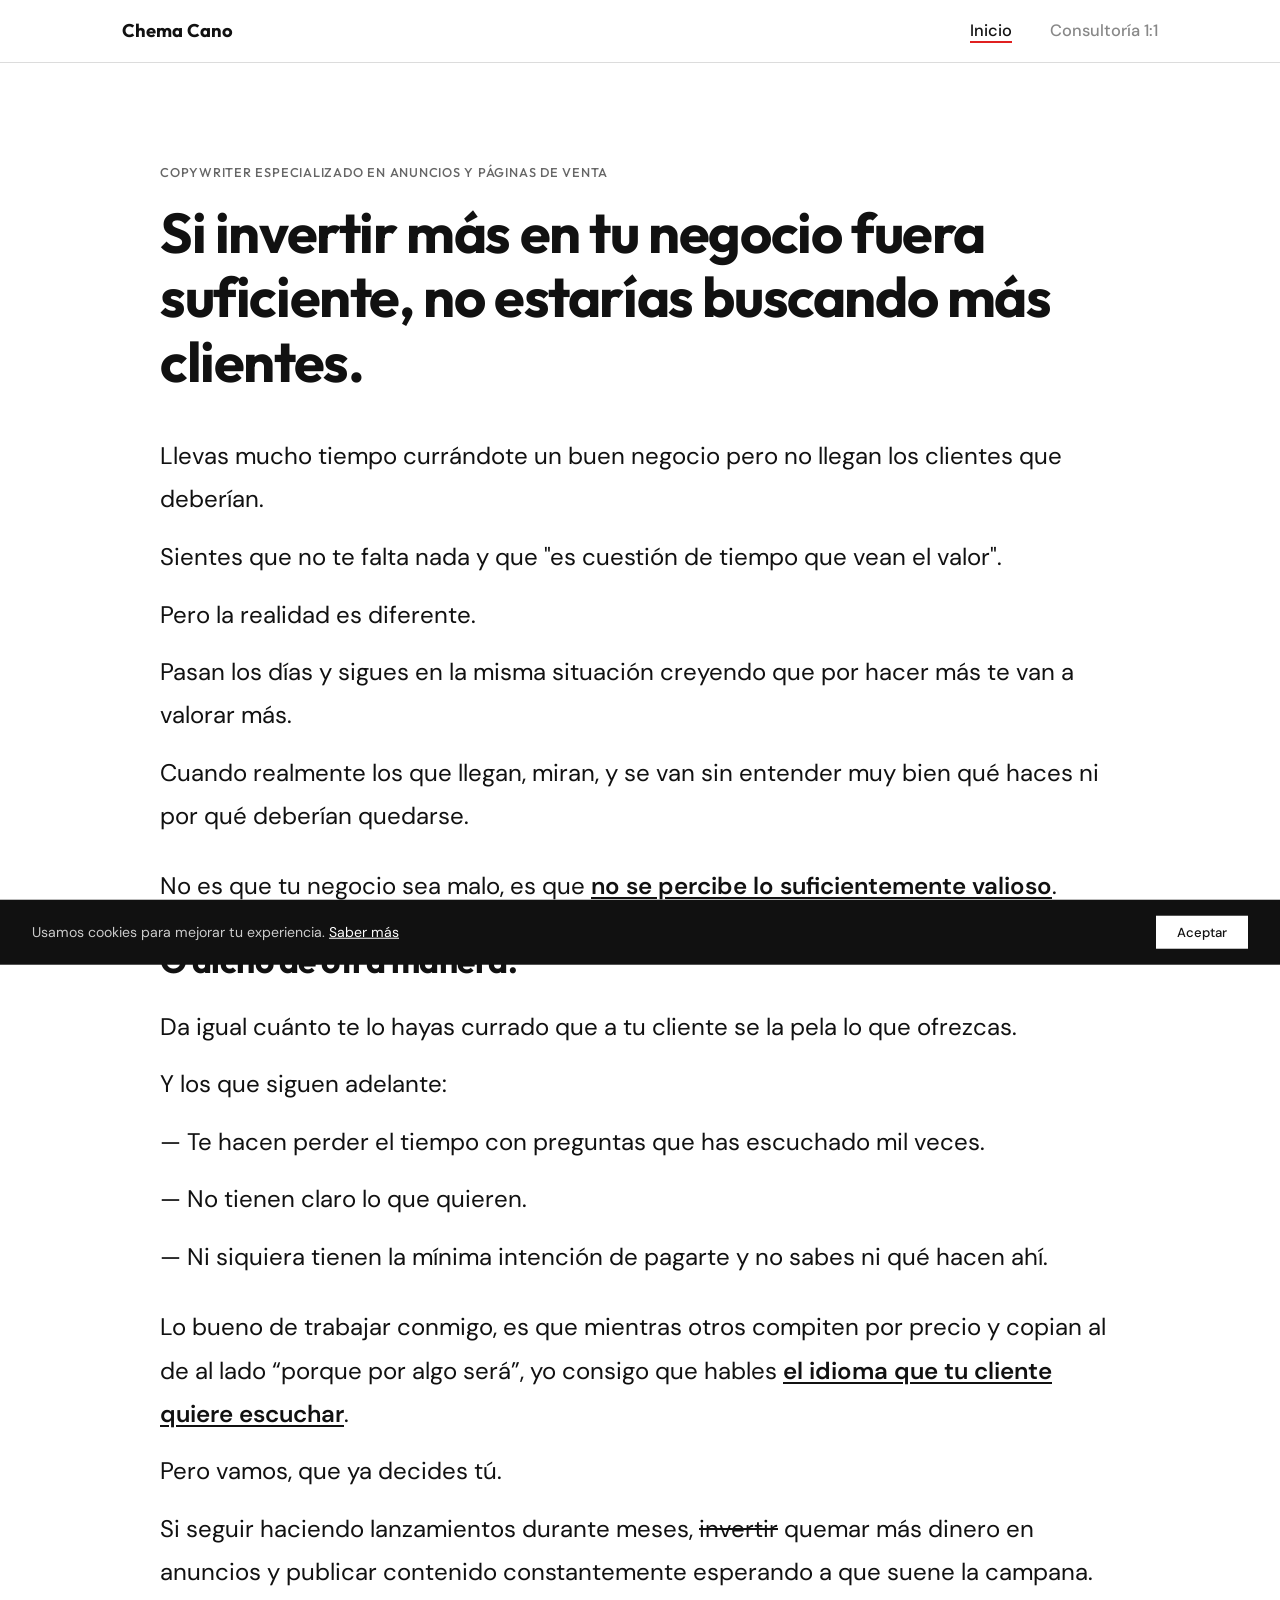
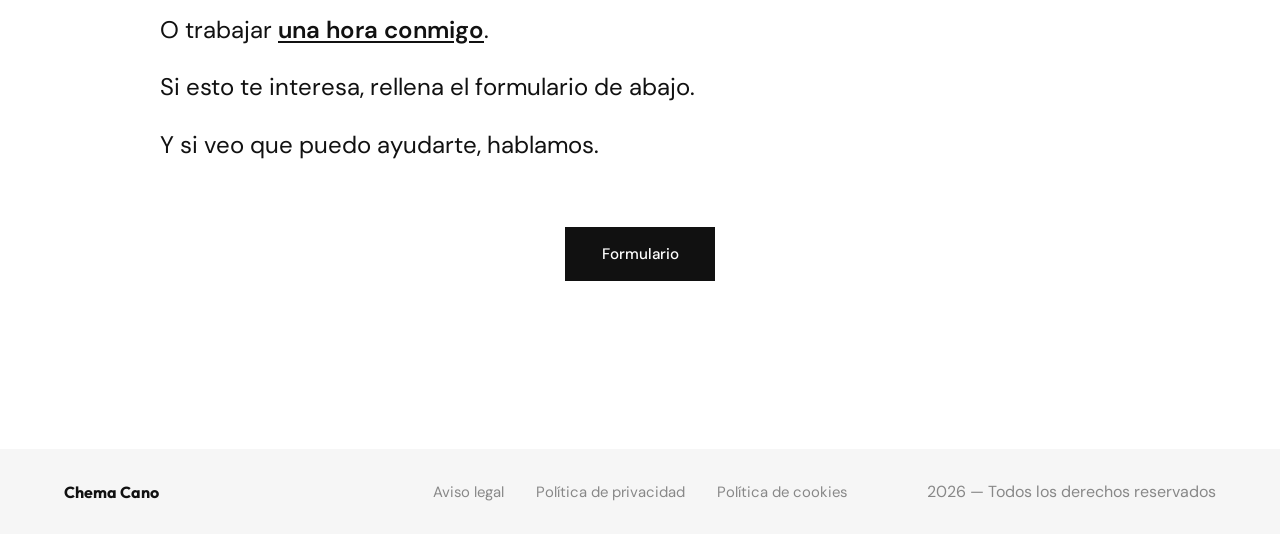
<file: index.html>
<!DOCTYPE html>
<html lang="es">
<head>
  <meta charset="UTF-8" />
  <meta name="viewport" content="width=device-width, initial-scale=1.0" />
  <link rel="icon" type="image/png" href="icons/clogo.png" />
  <title>Inicio - Chema Cano</title>
  <link rel="stylesheet" href="css/inicio.css" />
  <link rel="preconnect" href="https://fonts.googleapis.com" />
  <link rel="preconnect" href="https://fonts.gstatic.com" crossorigin />
  <link href="https://fonts.googleapis.com/css2?family=Outfit:wght@400;500;700&family=DM+Sans:opsz,wght@9..40,400;9..40,500&display=swap" rel="stylesheet" />
</head>
<body>

  <header id="header">
    <nav class="nav">
      <a href="/" class="nav-logo">Chema Cano</a>
      <ul class="nav-links">
        <li><a href="/" class="nav-link active">Inicio</a></li>
        <li><a href="/consultoria" class="nav-link">Consultoría 1:1</a></li>
      </ul>
      <button class="burger" aria-label="Menú" aria-expanded="false">
        <span></span><span></span><span></span>
      </button>
    </nav>
  </header>

  <div class="mobile-menu" id="mobileMenu" aria-hidden="true">
    <ul>
      <li><a href="/">Inicio</a></li>
      <li><a href="/consultoria">Consultoría 1:1</a></li>
    </ul>
  </div>

  <main>
    <section class="section">
      <div class="container">

        <span class="label-tag anim">Copywriter especializado en anuncios y páginas de venta</span>

        <h1 class="headline anim">
          Si invertir más en tu negocio fuera suficiente, no estarías buscando más clientes.
        </h1>

        <div class="texto anim">

          <div class="texto-seccion">
            <p>Llevas mucho tiempo currándote un buen negocio pero no llegan los clientes que deberían.</p>

            <p>Sientes que no te falta nada y que "es cuestión de tiempo que vean el valor".</p>

            <p>Pero la realidad es diferente.</p>

            <p>Pasan los días y sigues en la misma situación creyendo que por hacer más te van a valorar más.</p>

            <p>Cuando realmente los que llegan, miran, y se van sin entender muy bien qué haces ni por qué deberían quedarse.</p>
          </div>

          <div class="texto-seccion">
            <p>No es que tu negocio sea malo, es que <strong class="text-underline">no se percibe lo suficientemente valioso</strong>.</p>

            <h2 class="texto-h2">O dicho de otra manera:</h2>

            <p>Da igual cuánto te lo hayas currado que a tu cliente se la pela lo que ofrezcas.</p>

            <p>Y los que siguen adelante:</p>

            <p>—  Te hacen perder el tiempo con preguntas que has escuchado mil veces.</p>

            <p>—  No tienen claro lo que quieren.</p>

            <p>—  Ni siquiera tienen la mínima intención de pagarte y no sabes ni qué hacen ahí.</p>
          </div>

          <div class="texto-seccion">
            <p>Lo bueno de trabajar conmigo, es que mientras otros compiten por precio y copian al de al lado “porque por algo será”, yo consigo que hables <strong class="text-underline">el idioma que tu cliente quiere escuchar</strong>.</p>

            <p>Pero vamos, que ya decides tú.</p> 
            
            <p>Si seguir haciendo lanzamientos durante meses, <span class="text-strike">invertir</span> quemar más dinero en anuncios y publicar contenido constantemente esperando a que suene la campana.</p>

            <p>O trabajar <strong class="text-underline">una hora conmigo</strong>.</p>

            <p>Si esto te interesa, rellena el formulario de abajo.</p>

            <p>Y si veo que puedo ayudarte, hablamos.</p>
          </div>

        </div>

        <div class="cta-wrap anim">
          <a
            href="https://docs.google.com/forms/d/e/1FAIpQLScPDcBPy6eWNCfNzg5ULOK2Vnc9HXD4N4T0GnnoUcHpI4vebQ/viewform?usp=header"
            target="_blank"
            rel="noopener"
            class="cta-btn"
          >
            Formulario
          </a>
        </div>

      </div>
    </section>
  </main>

  <footer class="footer">
    <span class="footer-name">Chema Cano</span>
    <nav class="footer-links">
      <a href="/aviso-legal">Aviso legal</a>
      <a href="/privacidad">Política de privacidad</a>
      <a href="/cookies">Política de cookies</a>
    </nav>
    <span class="footer-copy">2026 — Todos los derechos reservados</span>
  </footer>

  <div class="cookie-banner" id="cookieBanner" aria-live="polite" aria-hidden="true">
    <p>Usamos cookies para mejorar tu experiencia. <a href="/cookies">Saber más</a></p>
    <button id="cookieAccept">Aceptar</button>
  </div>

  <script src="js/inicio.js"></script>
</body>
</html>
</file>
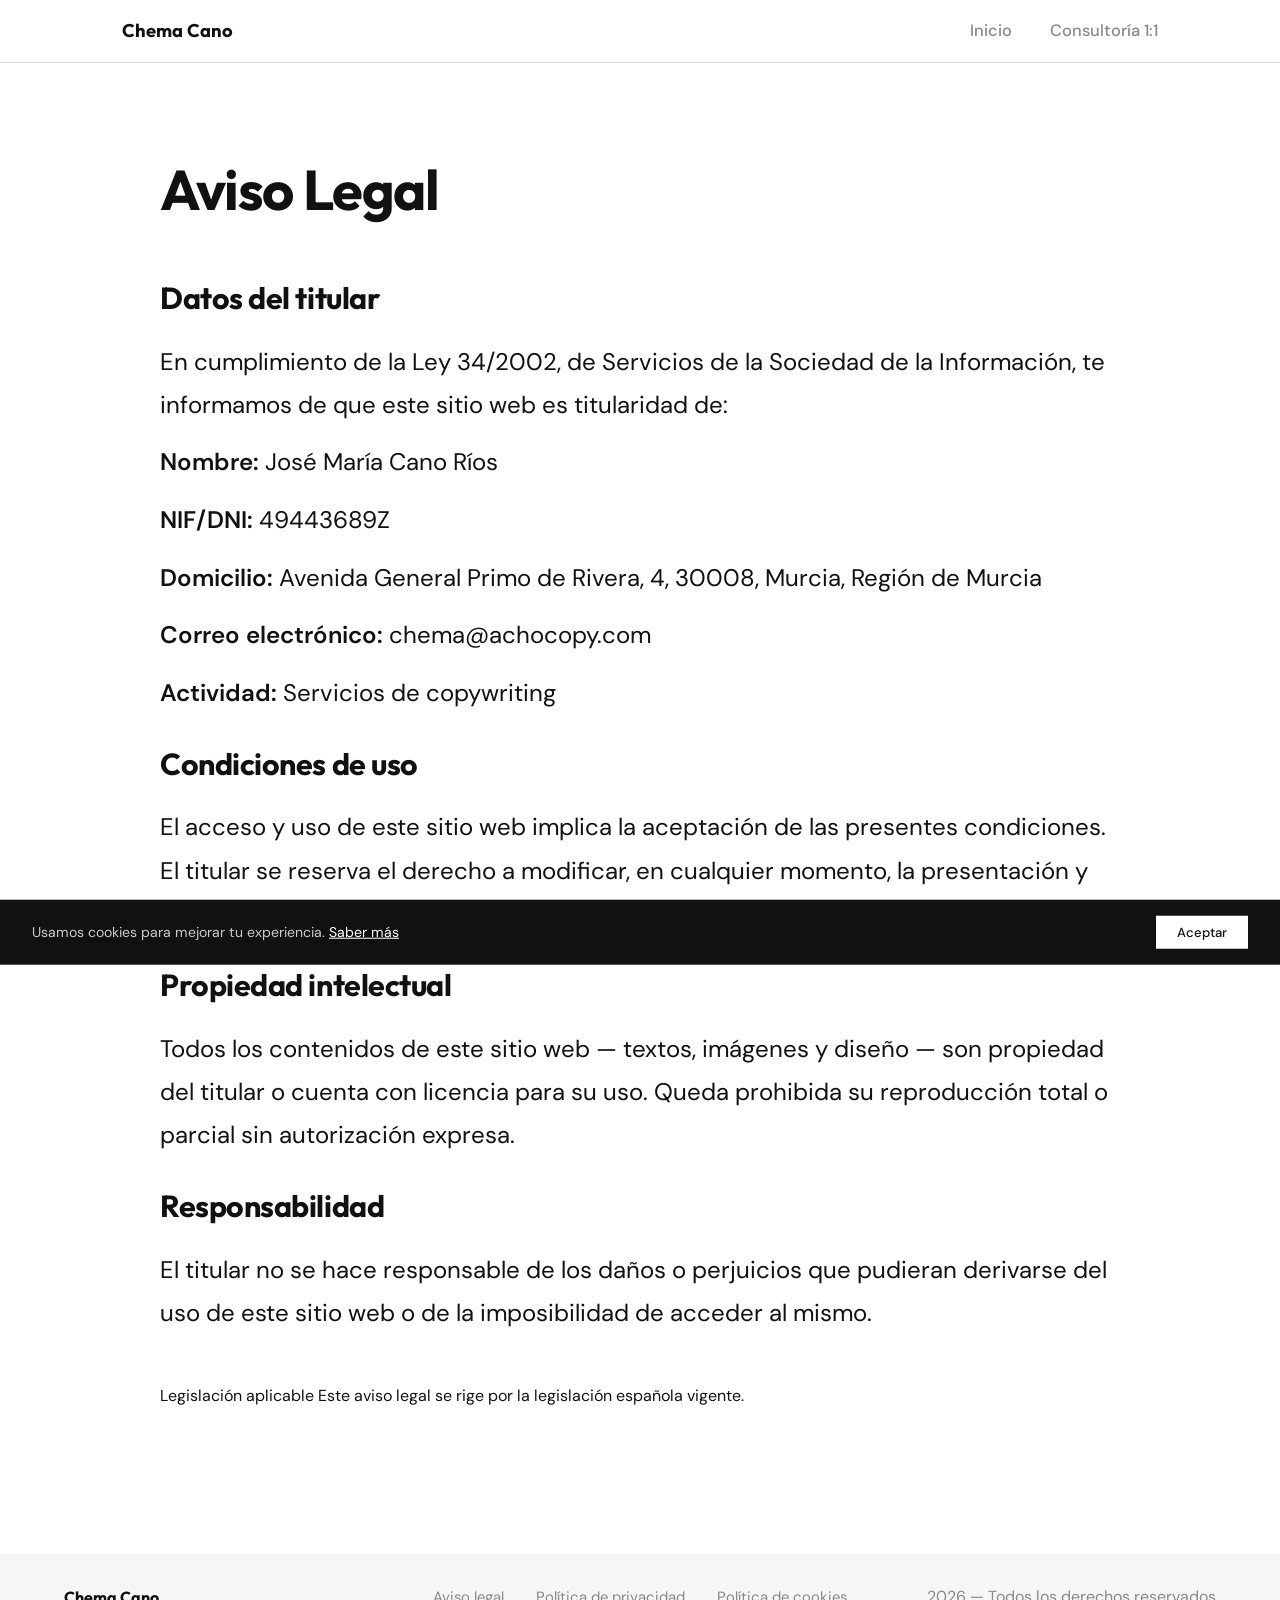
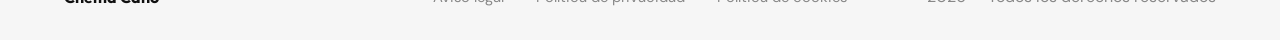
<file: aviso-legal.html>
<!DOCTYPE html>
<html lang="es">
<head>
  <meta charset="UTF-8" />
  <meta name="viewport" content="width=device-width, initial-scale=1.0" />
  <link rel="icon" type="image/png" href="icons/clogo.png" />
  <title>Aviso Legal — Chema Cano</title>
  <link rel="stylesheet" href="css/consultoria.css" />
  <link rel="preconnect" href="https://fonts.googleapis.com" />
  <link rel="preconnect" href="https://fonts.gstatic.com" crossorigin />
  <link href="https://fonts.googleapis.com/css2?family=Outfit:wght@400;500;700&family=DM+Sans:opsz,wght@9..40,400;9..40,500&display=swap" rel="stylesheet" />
</head>
<body>

  <header id="header">
    <nav class="nav">
      <a href="/" class="nav-logo">Chema Cano</a>
      <ul class="nav-links">
        <li><a href="/" class="nav-link">Inicio</a></li>
        <li><a href="/consultoria" class="nav-link">Consultoría 1:1</a></li>
      </ul>
      <button class="burger" aria-label="Menú" aria-expanded="false">
        <span></span><span></span><span></span>
      </button>
    </nav>
  </header>

  <div class="mobile-menu" id="mobileMenu" aria-hidden="true">
    <ul>
      <li><a href="/">Inicio</a></li>
      <li><a href="/consultoria">Consultoría 1:1</a></li>
    </ul>
  </div>

  <main>
    <section class="section">
      <div class="container">

        <h1 class="headline anim">Aviso Legal</h1>

        <div class="texto anim">

          <h2 class="texto-h2">Datos del titular</h2>

          <p>En cumplimiento de la Ley 34/2002, de Servicios de la Sociedad de la Información, te informamos de que este sitio web es titularidad de:</p>

          <p><strong>Nombre:</strong> José María Cano Ríos</p>
          <p><strong>NIF/DNI:</strong> 49443689Z</p>
          <p><strong>Domicilio:</strong> Avenida General Primo de Rivera, 4, 30008, Murcia, Región de Murcia</p>
          <p><strong>Correo electrónico:</strong> chema@achocopy.com</p>
          <p><strong>Actividad:</strong> Servicios de copywriting</p>

          <h2 class="texto-h2">Condiciones de uso</h2>

          <p>El acceso y uso de este sitio web implica la aceptación de las presentes condiciones. El titular se reserva el derecho a modificar, en cualquier momento, la presentación y configuración del sitio.</p>

          <h2 class="texto-h2">Propiedad intelectual</h2>

          <p>Todos los contenidos de este sitio web — textos, imágenes y diseño — son propiedad del titular o cuenta con licencia para su uso. Queda prohibida su reproducción total o parcial sin autorización expresa.</p>

          <h2 class="texto-h2">Responsabilidad</h2>

          <p>El titular no se hace responsable de los daños o perjuicios que pudieran derivarse del uso de este sitio web o de la imposibilidad de acceder al mismo.</p>

        </div>

Legislación aplicable
Este aviso legal se rige por la legislación española vigente.
        </div>

      </div>
    </section>
  </main>

  <footer class="footer">
    <span class="footer-name">Chema Cano</span>
    <nav class="footer-links">
      <a href="/aviso-legal">Aviso legal</a>
      <a href="/privacidad">Política de privacidad</a>
      <a href="/cookies">Política de cookies</a>
    </nav>
    <span class="footer-copy">2026 — Todos los derechos reservados</span>
  </footer>

  <div class="cookie-banner" id="cookieBanner" aria-live="polite" aria-hidden="true">
    <p>Usamos cookies para mejorar tu experiencia. <a href="/cookies">Saber más</a></p>
    <button id="cookieAccept">Aceptar</button>
  </div>

  <script src="js/lo-que-buscas.js"></script>
</body>
</html>
</file>
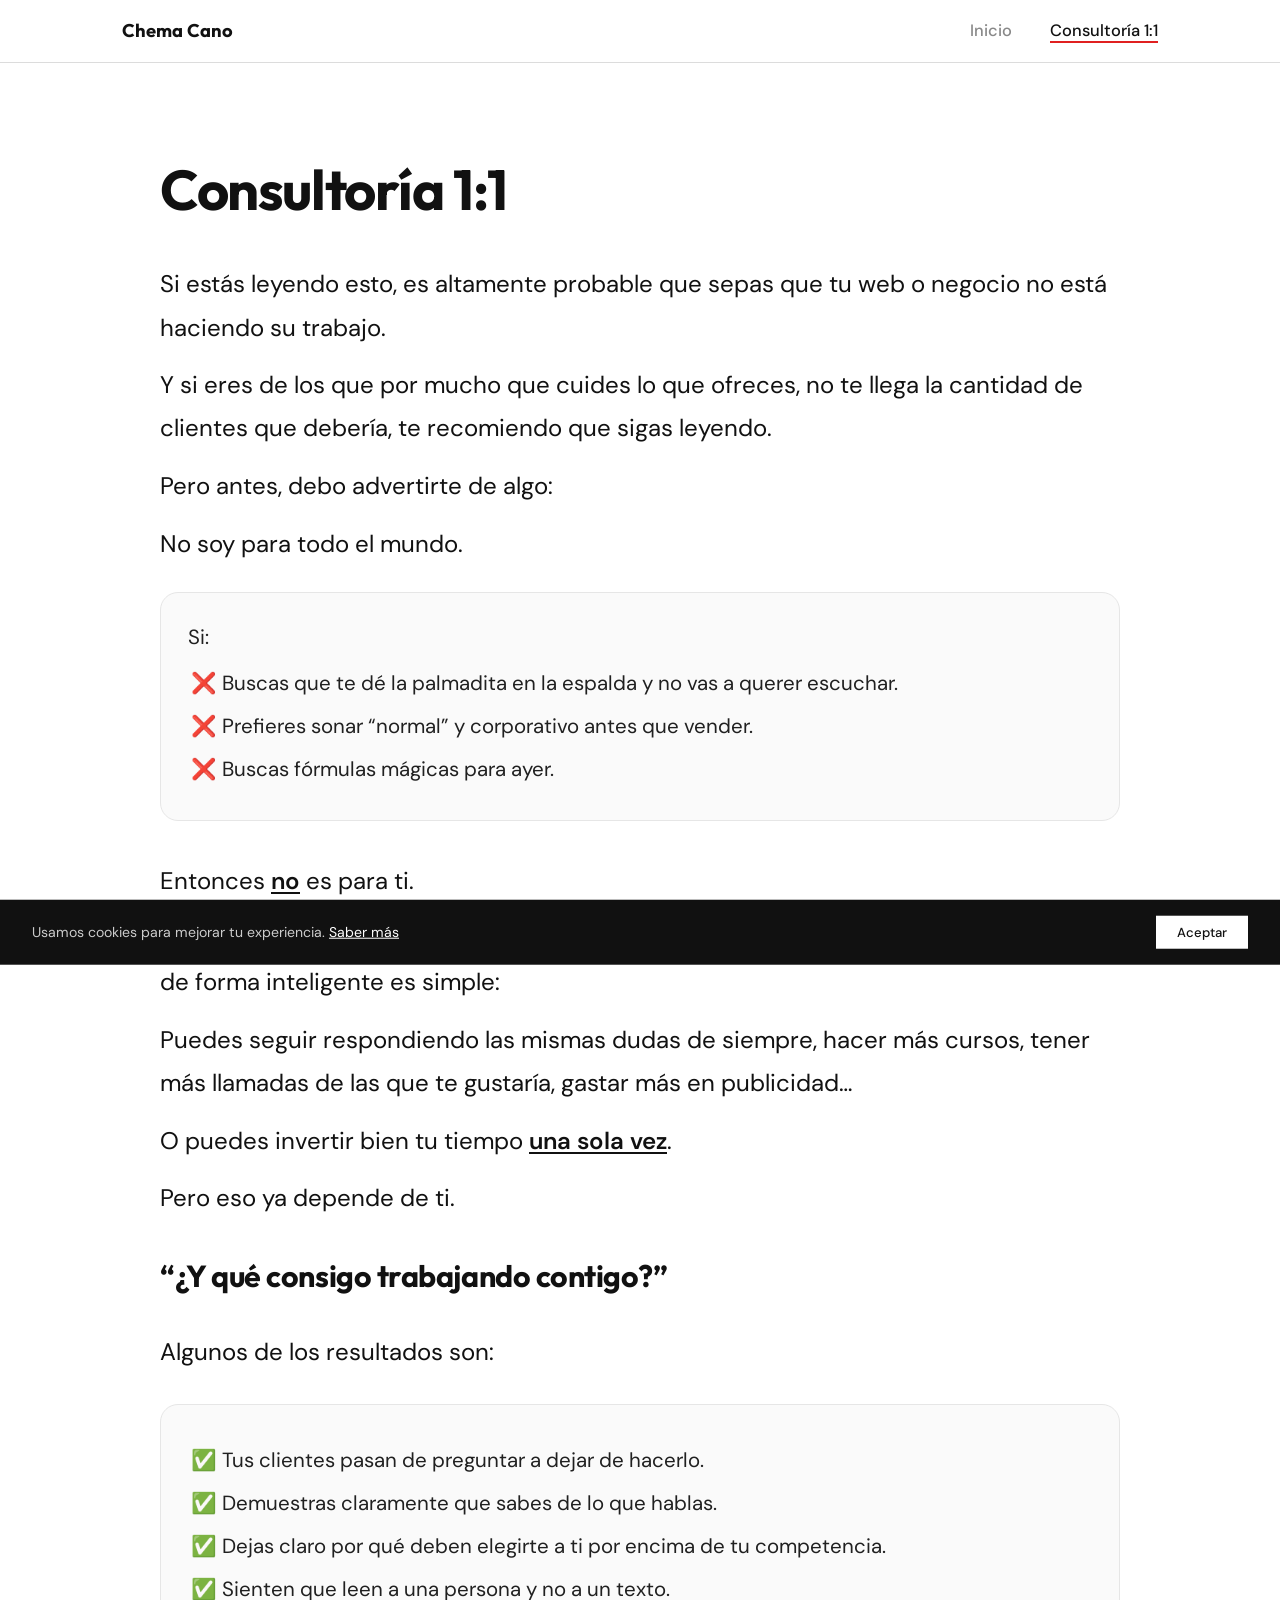
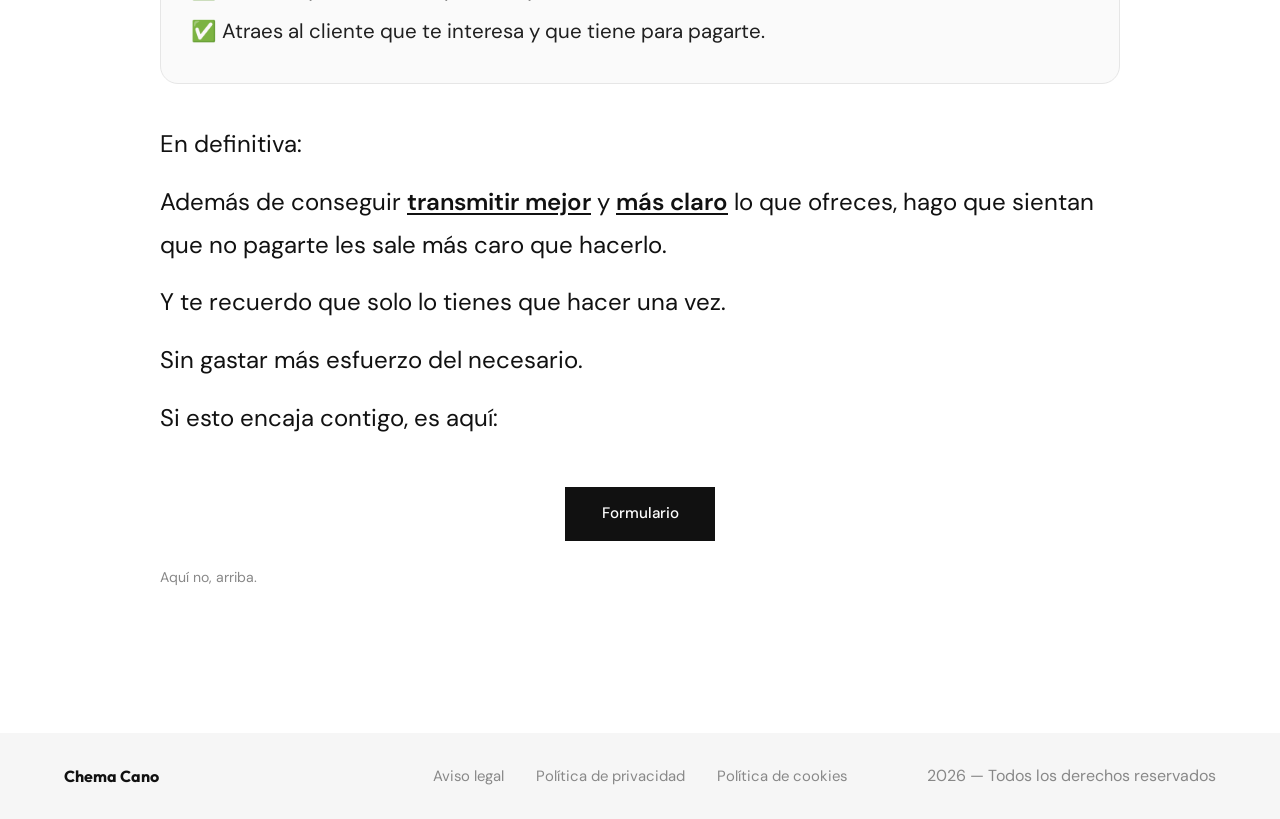
<file: consultoria.html>
<!DOCTYPE html>
<html lang="es">
<head>
  <meta charset="UTF-8" />
  <meta name="viewport" content="width=device-width, initial-scale=1.0" />
  <link rel="icon" type="image/png" href="icons/clogo.png" />
  <title>Consultoría — Chema Cano</title>
  <link rel="stylesheet" href="css/consultoria.css" />
  <link rel="preconnect" href="https://fonts.googleapis.com" />
  <link rel="preconnect" href="https://fonts.gstatic.com" crossorigin />
  <link href="https://fonts.googleapis.com/css2?family=Outfit:wght@400;500;700&family=DM+Sans:opsz,wght@9..40,400;9..40,500&display=swap" rel="stylesheet" />
</head>
<body>

  <header id="header">
    <nav class="nav">
      <a href="/" class="nav-logo">Chema Cano</a>
      <ul class="nav-links">
        <li><a href="/" class="nav-link">Inicio</a></li>
        <li><a href="/consultoria" class="nav-link active">Consultoría 1:1</a></li>
      </ul>
      <button class="burger" aria-label="Menú" aria-expanded="false">
        <span></span><span></span><span></span>
      </button>
    </nav>
  </header>

  <div class="mobile-menu" id="mobileMenu" aria-hidden="true">
    <ul>
      <li><a href="/">Inicio</a></li>
      <li><a href="/consultoria">Consultoría 1:1</a></li>
    </ul>
  </div>

  <main>
    <section class="section">
      <div class="container">

        <h1 class="headline anim">Consultoría 1:1</h1>

        <div class="texto anim">

          <p>Si estás leyendo esto, es altamente probable que sepas que tu web o negocio no está haciendo su trabajo.</p>

          <p>Y si eres de los que por mucho que cuides lo que ofreces, no te llega la cantidad de clientes que debería, te recomiendo que sigas leyendo.</p>

          <p>Pero antes, debo advertirte de algo:</p>

          <p>No soy para todo el mundo.</p>

          <div class="warning-box">
            <p>Si:</p>
            <ul>
              <li>❌ Buscas que te dé la palmadita en la espalda y no vas a querer escuchar.</li>
              <li>❌ Prefieres sonar “normal” y corporativo antes que vender.</li>
              <li>❌ Buscas fórmulas mágicas para ayer.</li>
            </ul>
          </div>

          <p>Entonces <strong class="text-underline">no</strong> es para ti.</p>

          <p>Ahora, si eres consciente de lo anterior, la diferencia entre trabajar de más o hacerlo de forma inteligente es simple:</p>

          <p>Puedes seguir respondiendo las mismas dudas de siempre, hacer más cursos, tener más llamadas de las que te gustaría, gastar más en publicidad…</p>

          <p>O puedes invertir bien tu tiempo <strong class="text-underline">una sola vez</strong>.</p>

          <p>Pero eso ya depende de ti.</p>

          <h2 class="texto-h2 texto-h2--subtitulo">“¿Y qué consigo trabajando contigo?”</h2>

          <p>Algunos de los resultados son:</p>

          <div class="warning-box warning-box--results">
            <ul>
              <li>✅ Tus clientes pasan de preguntar a dejar de hacerlo.</li>
              <li>✅ Demuestras claramente que sabes de lo que hablas.</li>
              <li>✅ Dejas claro por qué deben elegirte a ti por encima de tu competencia.</li>
              <li>✅ Sienten que leen a una persona y no a un texto.</li>
              <li>✅ Atraes al cliente que te interesa y que tiene para pagarte.</li>
            </ul>
          </div>

          <p>En definitiva:</p>

          <p>Además de conseguir <strong class="text-underline">transmitir mejor</strong> y <strong class="text-underline">más claro</strong> lo que ofreces, hago que sientan que no pagarte les sale más caro que hacerlo.</p>

          <p>Y te recuerdo que solo lo tienes que hacer una vez.</p>

          <p>Sin gastar más esfuerzo del necesario.</p>

          <p>Si esto encaja contigo, es aquí:</p>

        </div>

        <div class="cta-wrap anim">
          <a
            href="https://docs.google.com/forms/d/e/1FAIpQLScPDcBPy6eWNCfNzg5ULOK2Vnc9HXD4N4T0GnnoUcHpI4vebQ/viewform?usp=header"
            target="_blank"
            rel="noopener"
            class="cta-btn"
          >
            Formulario
          </a>
        </div>

        <p class="texto-cierre anim">Aquí no, arriba.</p>

      </div>
    </section>
  </main>

  <footer class="footer">
    <span class="footer-name">Chema Cano</span>
    <nav class="footer-links">
      <a href="/aviso-legal">Aviso legal</a>
      <a href="/privacidad">Política de privacidad</a>
      <a href="/cookies">Política de cookies</a>
    </nav>
    <span class="footer-copy">2026 — Todos los derechos reservados</span>
  </footer>

  <div class="cookie-banner" id="cookieBanner" aria-live="polite" aria-hidden="true">
    <p>Usamos cookies para mejorar tu experiencia. <a href="/cookies">Saber más</a></p>
    <button id="cookieAccept">Aceptar</button>
  </div>

  <script src="js/lo-que-buscas.js"></script>
</body>
</html>
</file>
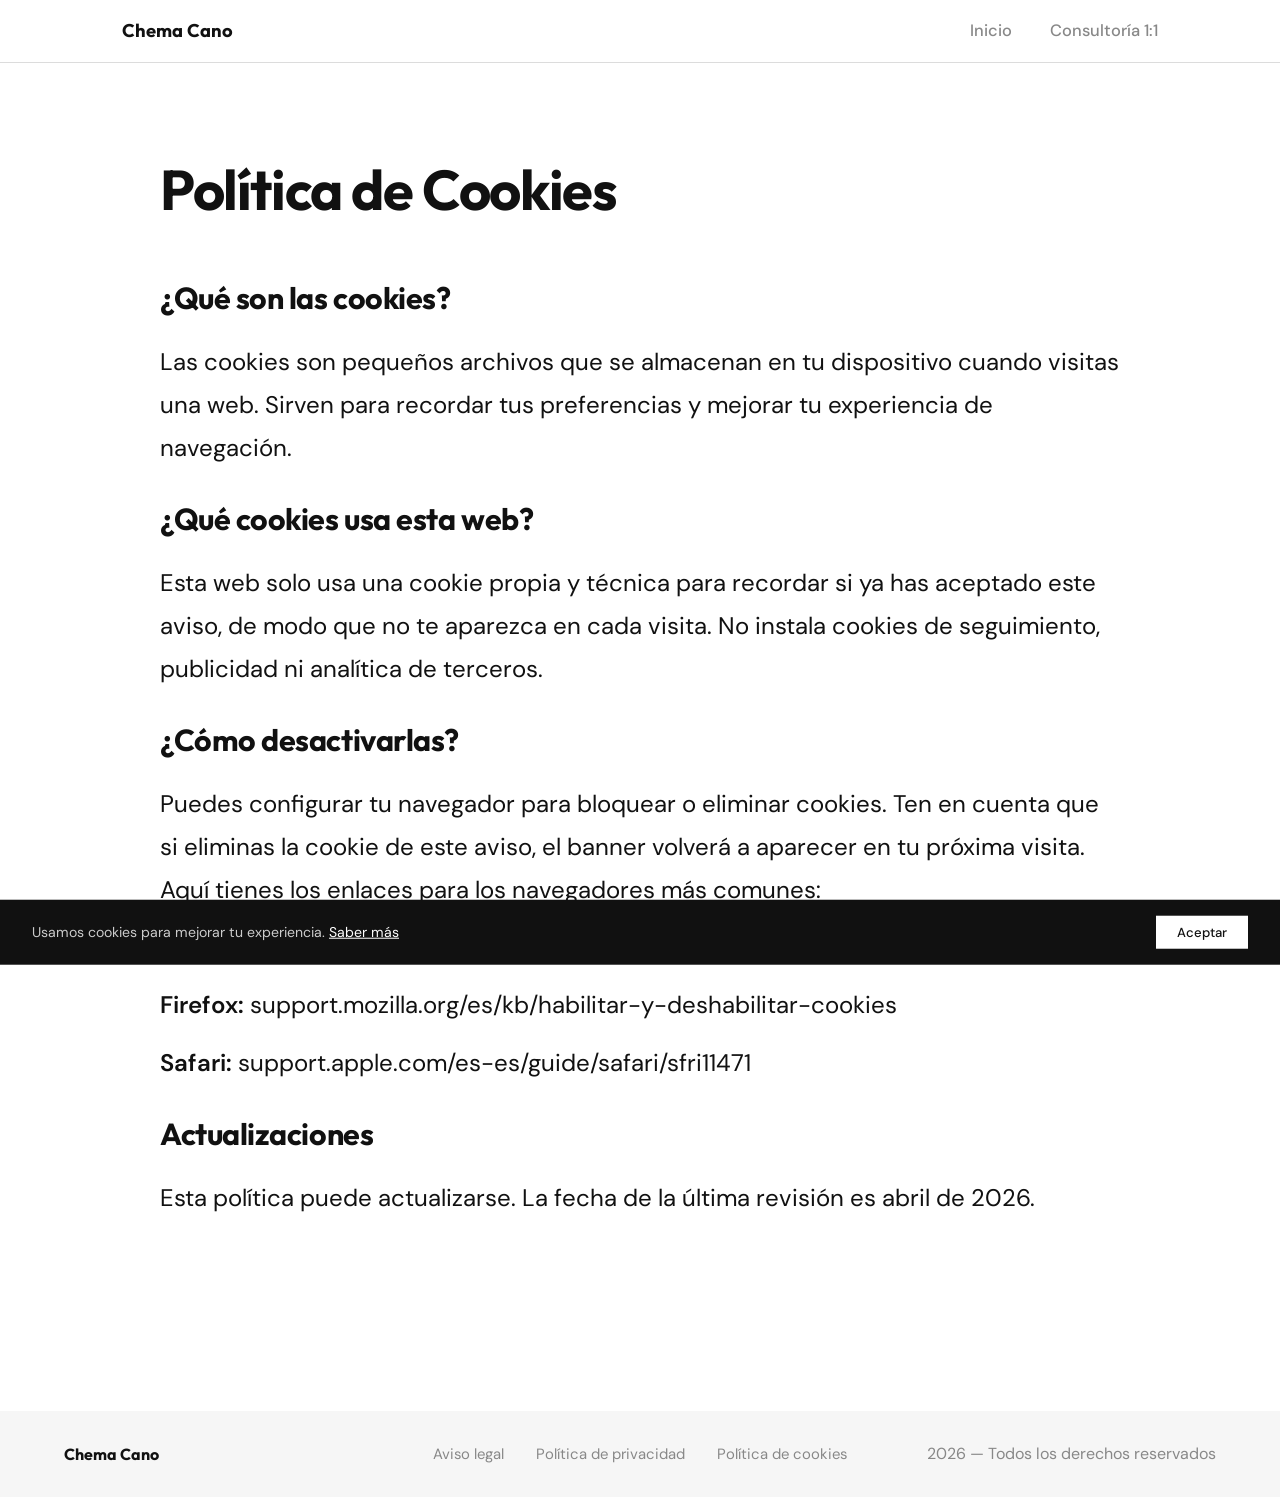
<file: cookies.html>
<!DOCTYPE html>
<html lang="es">
<head>
  <meta charset="UTF-8" />
  <meta name="viewport" content="width=device-width, initial-scale=1.0" />
  <link rel="icon" type="image/png" href="icons/clogo.png" />
  <title>Política de Cookies — Chema Cano</title>
  <link rel="stylesheet" href="css/consultoria.css" />
  <link rel="preconnect" href="https://fonts.googleapis.com" />
  <link rel="preconnect" href="https://fonts.gstatic.com" crossorigin />
  <link href="https://fonts.googleapis.com/css2?family=Outfit:wght@400;500;700&family=DM+Sans:opsz,wght@9..40,400;9..40,500&display=swap" rel="stylesheet" />
</head>
<body>

  <header id="header">
    <nav class="nav">
      <a href="/" class="nav-logo">Chema Cano</a>
      <ul class="nav-links">
        <li><a href="/" class="nav-link">Inicio</a></li>
        <li><a href="/consultoria" class="nav-link">Consultoría 1:1</a></li>
      </ul>
      <button class="burger" aria-label="Menú" aria-expanded="false">
        <span></span><span></span><span></span>
      </button>
    </nav>
  </header>

  <div class="mobile-menu" id="mobileMenu" aria-hidden="true">
    <ul>
      <li><a href="/">Inicio</a></li>
      <li><a href="/consultoria">Consultoría 1:1</a></li>
    </ul>
  </div>

  <main>
    <section class="section">
      <div class="container">

        <h1 class="headline anim">Política de Cookies</h1>

        <div class="texto anim">

          <h2 class="texto-h2">¿Qué son las cookies?</h2>

          <p>Las cookies son pequeños archivos que se almacenan en tu dispositivo cuando visitas una web. Sirven para recordar tus preferencias y mejorar tu experiencia de navegación.</p>

          <h2 class="texto-h2">¿Qué cookies usa esta web?</h2>

          <p>Esta web solo usa una cookie propia y técnica para recordar si ya has aceptado este aviso, de modo que no te aparezca en cada visita. No instala cookies de seguimiento, publicidad ni analítica de terceros.</p>

          <h2 class="texto-h2">¿Cómo desactivarlas?</h2>

          <p>Puedes configurar tu navegador para bloquear o eliminar cookies. Ten en cuenta que si eliminas la cookie de este aviso, el banner volverá a aparecer en tu próxima visita. Aquí tienes los enlaces para los navegadores más comunes:</p>

          <p><strong>Chrome:</strong> support.google.com/chrome/answer/95647</p>
          <p><strong>Firefox:</strong> support.mozilla.org/es/kb/habilitar-y-deshabilitar-cookies</p>
          <p><strong>Safari:</strong> support.apple.com/es-es/guide/safari/sfri11471</p>

          <h2 class="texto-h2">Actualizaciones</h2>

          <p>Esta política puede actualizarse. La fecha de la última revisión es abril de 2026.</p>

        </div>
        </div>

      </div>
    </section>
  </main>

  <footer class="footer">
    <span class="footer-name">Chema Cano</span>
    <nav class="footer-links">
      <a href="/aviso-legal">Aviso legal</a>
      <a href="/privacidad">Política de privacidad</a>
      <a href="/cookies">Política de cookies</a>
    </nav>
    <span class="footer-copy">2026 — Todos los derechos reservados</span>
  </footer>

  <div class="cookie-banner" id="cookieBanner" aria-live="polite" aria-hidden="true">
    <p>Usamos cookies para mejorar tu experiencia. <a href="/cookies">Saber más</a></p>
    <button id="cookieAccept">Aceptar</button>
  </div>

  <script src="js/lo-que-buscas.js"></script>
</body>
</html>
</file>
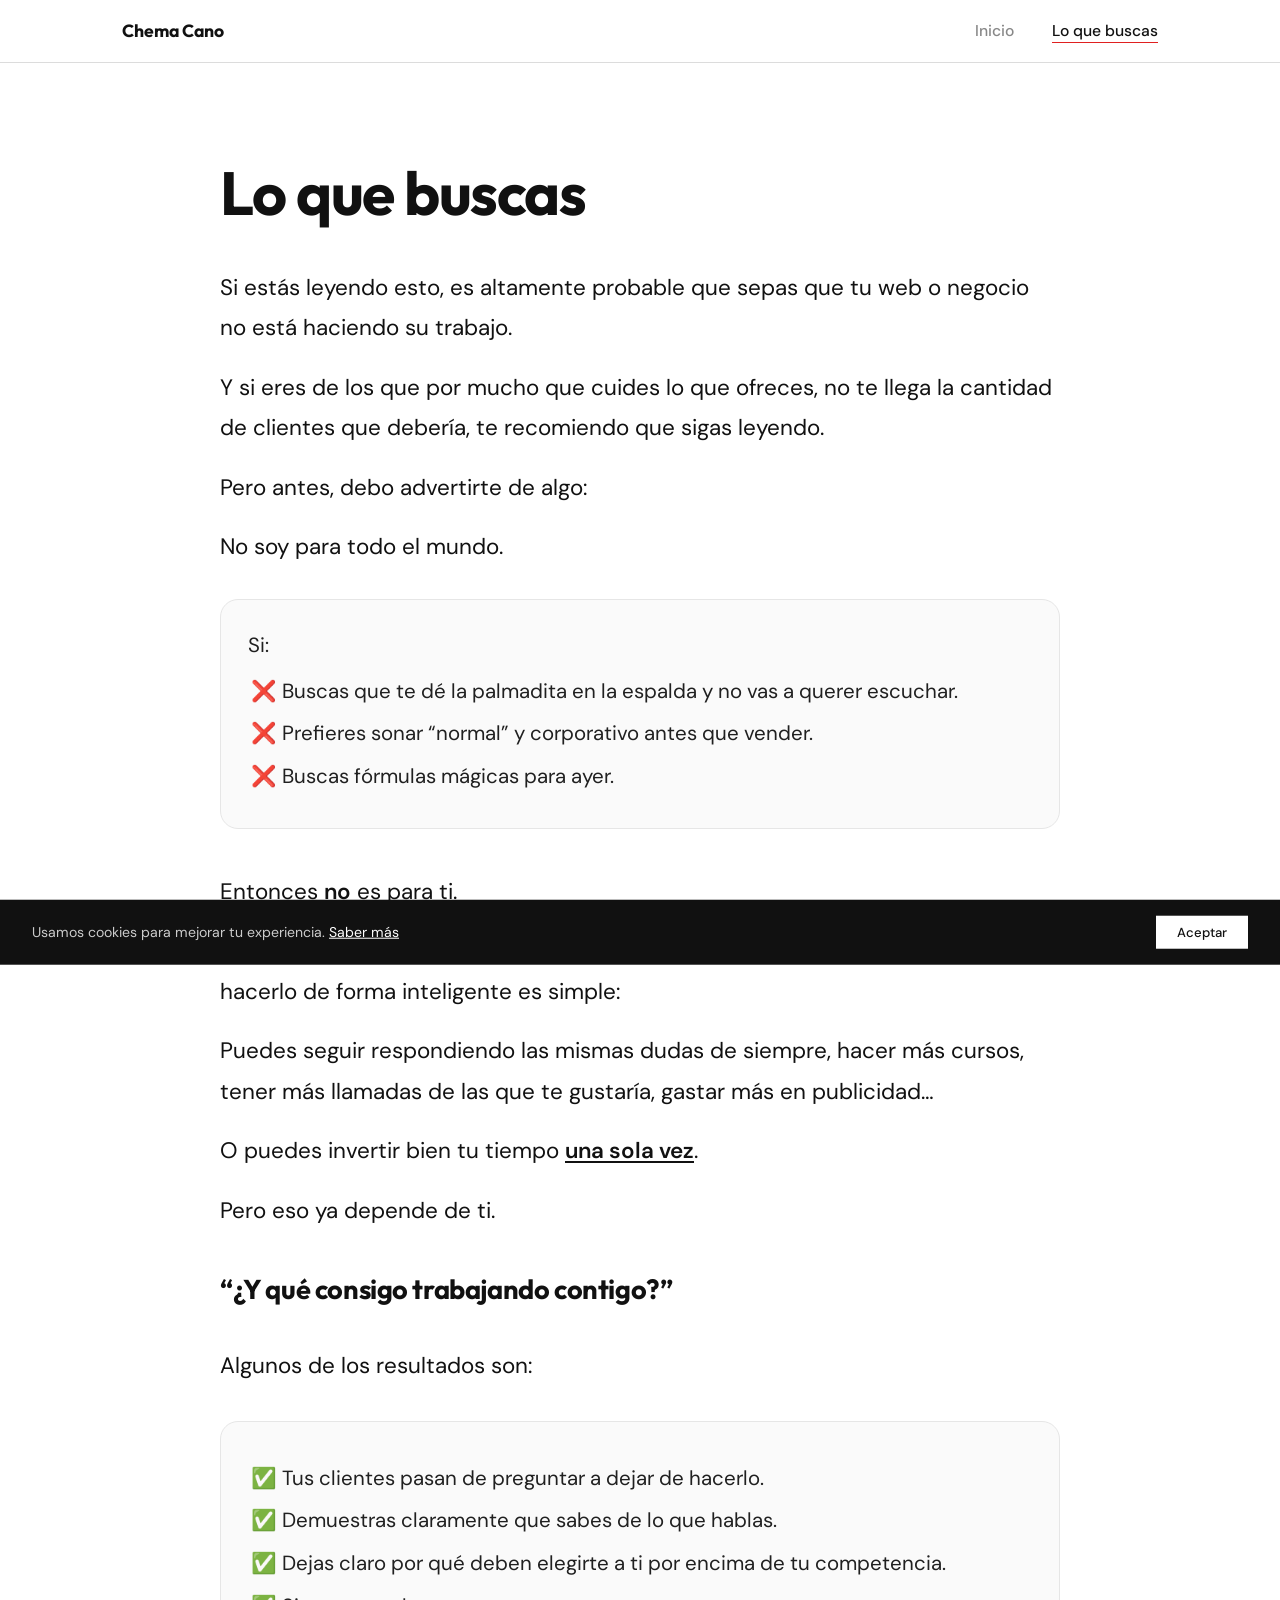
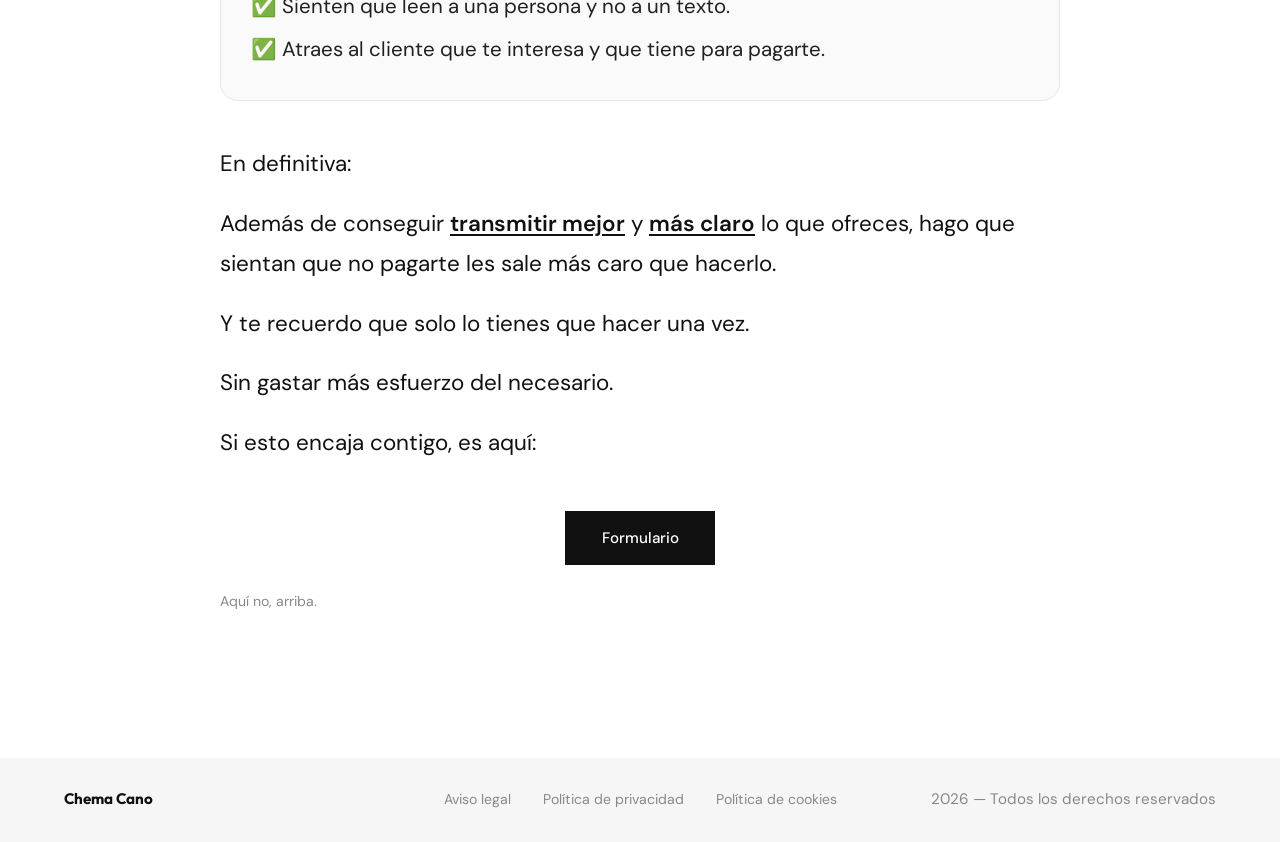
<file: lo-que-buscas.html>
<!DOCTYPE html>
<html lang="es">
<head>
  <meta charset="UTF-8" />
  <meta name="viewport" content="width=device-width, initial-scale=1.0" />
  <link rel="icon" type="image/png" href="icons/clogo.png" />
  <title>Lo que buscas — Chema Cano</title>
  <link rel="stylesheet" href="css/lo-que-buscas.css" />
  <link rel="preconnect" href="https://fonts.googleapis.com" />
  <link rel="preconnect" href="https://fonts.gstatic.com" crossorigin />
  <link href="https://fonts.googleapis.com/css2?family=Outfit:wght@400;500;700&family=DM+Sans:opsz,wght@9..40,400;9..40,500&display=swap" rel="stylesheet" />
</head>
<body>

  <header id="header">
    <nav class="nav">
      <a href="/index" class="nav-logo">Chema Cano</a>
      <ul class="nav-links">
        <li><a href="/index" class="nav-link">Inicio</a></li>
        <li><a href="/lo-que-buscas" class="nav-link active">Lo que buscas</a></li>
      </ul>
      <button class="burger" aria-label="Menú" aria-expanded="false">
        <span></span><span></span><span></span>
      </button>
    </nav>
  </header>

  <div class="mobile-menu" id="mobileMenu" aria-hidden="true">
    <ul>
      <li><a href="/index">Inicio</a></li>
      <li><a href="/lo-que-buscas">Lo que buscas</a></li>
    </ul>
  </div>

  <main>
    <section class="section">
      <div class="container">

        <h1 class="headline anim">Lo que buscas</h1>

        <div class="texto anim">

          <p>Si estás leyendo esto, es altamente probable que sepas que tu web o negocio no está haciendo su trabajo.</p>

          <p>Y si eres de los que por mucho que cuides lo que ofreces, no te llega la cantidad de clientes que debería, te recomiendo que sigas leyendo.</p>

          <p>Pero antes, debo advertirte de algo:</p>

          <p>No soy para todo el mundo.</p>

          <div class="warning-box">
            <p>Si:</p>
            <ul>
              <li>❌ Buscas que te dé la palmadita en la espalda y no vas a querer escuchar.</li>
              <li>❌ Prefieres sonar “normal” y corporativo antes que vender.</li>
              <li>❌ Buscas fórmulas mágicas para ayer.</li>
            </ul>
          </div>

          <p>Entonces <strong class="text-underline">no</strong> es para ti.</p>

          <p>Ahora, si eres consciente de lo anterior, la diferencia entre trabajar de más o hacerlo de forma inteligente es simple:</p>

          <p>Puedes seguir respondiendo las mismas dudas de siempre, hacer más cursos, tener más llamadas de las que te gustaría, gastar más en publicidad…</p>

          <p>O puedes invertir bien tu tiempo <strong class="text-underline">una sola vez</strong>.</p>

          <p>Pero eso ya depende de ti.</p>

          <h2 class="texto-h2 texto-h2--subtitulo">“¿Y qué consigo trabajando contigo?”</h2>

          <p>Algunos de los resultados son:</p>

          <div class="warning-box warning-box--results">
            <ul>
              <li>✅ Tus clientes pasan de preguntar a dejar de hacerlo.</li>
              <li>✅ Demuestras claramente que sabes de lo que hablas.</li>
              <li>✅ Dejas claro por qué deben elegirte a ti por encima de tu competencia.</li>
              <li>✅ Sienten que leen a una persona y no a un texto.</li>
              <li>✅ Atraes al cliente que te interesa y que tiene para pagarte.</li>
            </ul>
          </div>

          <p>En definitiva:</p>

          <p>Además de conseguir <strong class="text-underline">transmitir mejor</strong> y <strong class="text-underline">más claro</strong> lo que ofreces, hago que sientan que no pagarte les sale más caro que hacerlo.</p>

          <p>Y te recuerdo que solo lo tienes que hacer una vez.</p>

          <p>Sin gastar más esfuerzo del necesario.</p>

          <p>Si esto encaja contigo, es aquí:</p>

        </div>

        <div class="cta-wrap anim">
          <a
            href="https://docs.google.com/forms/d/e/1FAIpQLScPDcBPy6eWNCfNzg5ULOK2Vnc9HXD4N4T0GnnoUcHpI4vebQ/viewform?usp=header"
            target="_blank"
            rel="noopener"
            class="cta-btn"
          >
            Formulario
          </a>
        </div>

        <p class="texto-cierre anim">Aquí no, arriba.</p>

      </div>
    </section>
  </main>

  <footer class="footer">
    <span class="footer-name">Chema Cano</span>
    <nav class="footer-links">
      <a href="/aviso-legal">Aviso legal</a>
      <a href="/privacidad">Política de privacidad</a>
      <a href="/cookies">Política de cookies</a>
    </nav>
    <span class="footer-copy">2026 — Todos los derechos reservados</span>
  </footer>

  <div class="cookie-banner" id="cookieBanner" aria-live="polite" aria-hidden="true">
    <p>Usamos cookies para mejorar tu experiencia. <a href="/cookies">Saber más</a></p>
    <button id="cookieAccept">Aceptar</button>
  </div>

  <script src="js/lo-que-buscas.js"></script>
</body>
</html>
</file>
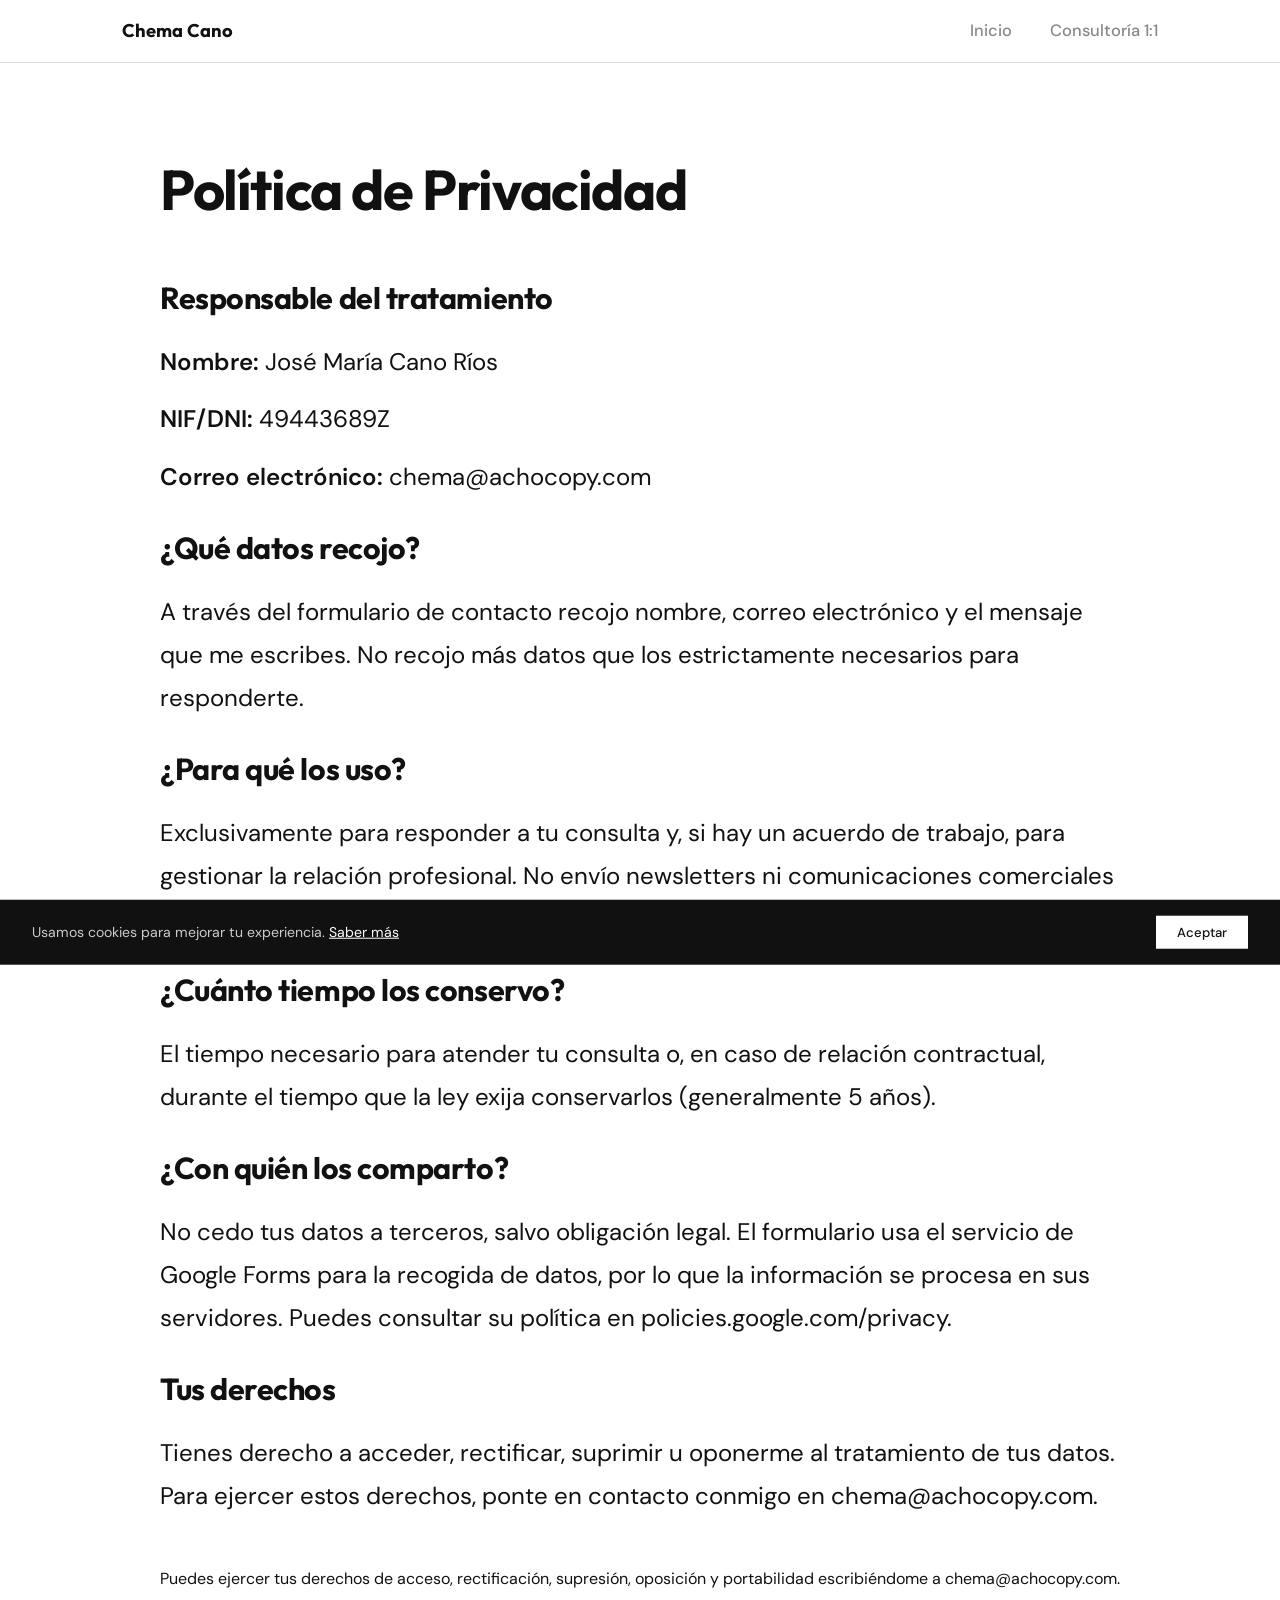
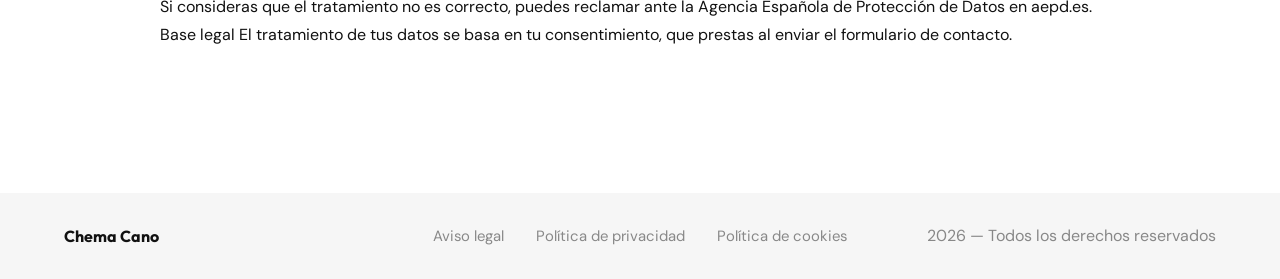
<file: privacidad.html>
<!DOCTYPE html>
<html lang="es">
<head>
  <meta charset="UTF-8" />
  <meta name="viewport" content="width=device-width, initial-scale=1.0" />
  <link rel="icon" type="image/png" href="icons/clogo.png" />
  <title>Política de Privacidad — Chema Cano</title>
  <link rel="stylesheet" href="css/consultoria.css" />
  <link rel="preconnect" href="https://fonts.googleapis.com" />
  <link rel="preconnect" href="https://fonts.gstatic.com" crossorigin />
  <link href="https://fonts.googleapis.com/css2?family=Outfit:wght@400;500;700&family=DM+Sans:opsz,wght@9..40,400;9..40,500&display=swap" rel="stylesheet" />
</head>
<body>

  <header id="header">
    <nav class="nav">
      <a href="/" class="nav-logo">Chema Cano</a>
      <ul class="nav-links">
        <li><a href="/" class="nav-link">Inicio</a></li>
        <li><a href="/consultoria" class="nav-link">Consultoría 1:1</a></li>
      </ul>
      <button class="burger" aria-label="Menú" aria-expanded="false">
        <span></span><span></span><span></span>
      </button>
    </nav>
  </header>

  <div class="mobile-menu" id="mobileMenu" aria-hidden="true">
    <ul>
      <li><a href="/">Inicio</a></li>
      <li><a href="/consultoria">Consultoría 1:1</a></li>
    </ul>
  </div>

  <main>
    <section class="section">
      <div class="container">

        <h1 class="headline anim">Política de Privacidad</h1>

        <div class="texto anim">

          <h2 class="texto-h2">Responsable del tratamiento</h2>

          <p><strong>Nombre:</strong> José María Cano Ríos</p>
          <p><strong>NIF/DNI:</strong> 49443689Z</p>
          <p><strong>Correo electrónico:</strong> chema@achocopy.com</p>

          <h2 class="texto-h2">¿Qué datos recojo?</h2>

          <p>A través del formulario de contacto recojo nombre, correo electrónico y el mensaje que me escribes. No recojo más datos que los estrictamente necesarios para responderte.</p>

          <h2 class="texto-h2">¿Para qué los uso?</h2>

          <p>Exclusivamente para responder a tu consulta y, si hay un acuerdo de trabajo, para gestionar la relación profesional. No envío newsletters ni comunicaciones comerciales sin tu consentimiento explícito.</p>

          <h2 class="texto-h2">¿Cuánto tiempo los conservo?</h2>

          <p>El tiempo necesario para atender tu consulta o, en caso de relación contractual, durante el tiempo que la ley exija conservarlos (generalmente 5 años).</p>

          <h2 class="texto-h2">¿Con quién los comparto?</h2>

          <p>No cedo tus datos a terceros, salvo obligación legal. El formulario usa el servicio de Google Forms para la recogida de datos, por lo que la información se procesa en sus servidores. Puedes consultar su política en policies.google.com/privacy.</p>

          <h2 class="texto-h2">Tus derechos</h2>

          <p>Tienes derecho a acceder, rectificar, suprimir u oponerme al tratamiento de tus datos. Para ejercer estos derechos, ponte en contacto conmigo en chema@achocopy.com.</p>

        </div>
Puedes ejercer tus derechos de acceso, rectificación, supresión, oposición y portabilidad escribiéndome a chema@achocopy.com. Si consideras que el tratamiento no es correcto, puedes reclamar ante la Agencia Española de Protección de Datos en aepd.es.

Base legal
El tratamiento de tus datos se basa en tu consentimiento, que prestas al enviar el formulario de contacto.
        </div>

      </div>
    </section>
  </main>

  <footer class="footer">
    <span class="footer-name">Chema Cano</span>
    <nav class="footer-links">
      <a href="/aviso-legal">Aviso legal</a>
      <a href="/privacidad">Política de privacidad</a>
      <a href="/cookies">Política de cookies</a>
    </nav>
    <span class="footer-copy">2026 — Todos los derechos reservados</span>
  </footer>

  <div class="cookie-banner" id="cookieBanner" aria-live="polite" aria-hidden="true">
    <p>Usamos cookies para mejorar tu experiencia. <a href="/cookies">Saber más</a></p>
    <button id="cookieAccept">Aceptar</button>
  </div>

  <script src="js/lo-que-buscas.js"></script>
</body>
</html>
</file>
<file: css/inicio.css>
:root {
  --black:  #111111;
  --white:  #ffffff;
  --off:    #f6f6f6;
  --red:    #e02020;
  --gray:   #888888;
  --border: #e6e6e6;
  --fh: 'Outfit', sans-serif;
  --fb: 'DM Sans', sans-serif;
  --nav-h: 62px;
  --w: 1040px;
  --ease: cubic-bezier(0.22, 1, 0.36, 1);
}

*, *::before, *::after { box-sizing: border-box; margin: 0; padding: 0; }
html { font-size: 16px; -webkit-font-smoothing: antialiased; }
body { background: var(--white); color: var(--black); font-family: var(--fb); line-height: 1.75; overflow-x: hidden; }
img { display: block; max-width: 100%; }
a   { color: inherit; text-decoration: none; }
ul  { list-style: none; }

/* ─── Nav ─────────────────────────── */
#header {
  position: fixed; top: 0; left: 0; right: 0; z-index: 100;
  background: var(--white);
  border-bottom: 1px solid rgb(220, 220, 220);
  transition: border-color 0.2s, box-shadow 0.2s, transform 0.3s ease-out;
}
#header.nav-hidden { transform: translateY(-100%); }
#header.scrolled { border-color: var(--border); box-shadow: 0 1px 14px rgba(0,0,0,0.06); }

.nav {
  max-width: 1100px; margin: 0 auto; padding: 0 2rem;
  height: var(--nav-h); display: flex; align-items: center; justify-content: space-between;
}
.nav-logo { font-family: var(--fh); font-weight: 700; font-size: 1.15rem; transition: color 0.2s; }
.nav-logo:hover { color: var(--red); }
.nav-links { display: flex; gap: 2.4rem; }
.nav-link { font-family: var(--fb); font-size: 1.03rem; font-weight: 500; color: var(--gray); position: relative; transition: color 0.2s; }
.nav-link::after { content: ''; position: absolute; bottom: -2px; left: 0; width: 0; height: 1.5px; background: var(--red); transition: width 0.2s var(--ease); }
.nav-link:hover, .nav-link.active { color: var(--black); }
.nav-link.active::after, .nav-link:hover::after { width: 100%; }

.burger { display: none; flex-direction: column; gap: 5px; background: none; border: none; cursor: pointer; padding: 4px; }
.burger span { display: block; width: 22px; height: 1.5px; background: var(--black); transition: transform 0.25s ease, opacity 0.25s ease; }
.burger.open span:nth-child(1) { transform: translateY(6.5px) rotate(45deg); }
.burger.open span:nth-child(2) { opacity: 0; }
.burger.open span:nth-child(3) { transform: translateY(-6.5px) rotate(-45deg); }

.mobile-menu {
  display: none; position: fixed; top: var(--nav-h); left: 0; right: 0; bottom: 0;
  z-index: 99; background: var(--white); flex-direction: column;
  justify-content: center; align-items: center;
  transform: translateX(100%); transition: transform 0.32s var(--ease);
}
.mobile-menu.open { transform: translateX(0); }
.mobile-menu ul { display: flex; flex-direction: column; align-items: center; gap: 0.1rem; }
.mobile-menu a { display: block; font-family: var(--fh); font-weight: 700; font-size: clamp(1.3rem, 6vw, 1.8rem); color: var(--black); padding: 0.2em 0; transition: color 0.2s; }
.mobile-menu a:hover { color: var(--red); }

/* ─── Layout ──────────────────────── */
main { padding-top: var(--nav-h); }
.section { padding: 6rem 0 5rem; }
.container { max-width: var(--w); margin: 0 auto; padding: 0 2.5rem; }

/* ─── Headline ────────────────────── */
.headline {
  font-family: var(--fh);
  font-weight: 700;
  font-size: clamp(2.3rem, 5vw, 3.5rem);
  line-height: 1.15;
  letter-spacing: -0.025em;
  color: var(--black);
  margin-bottom: 2.5rem;
}

/* ─── Texto LinkedIn-style ────────── */
.texto {
  display: flex;
  flex-direction: column;
  gap: 0.9rem;
  margin-bottom: 3rem;
}
.texto p {
  font-family: var(--fb);
  font-size: 1.5rem;
  line-height: 1.8;
  color: #111111;
}
.texto-seccion {
  display: flex;
  flex-direction: column;
  gap: 0.9rem;
  margin-bottom: 0.8rem;
}
.texto strong {
  color: var(--black);
  font-weight: 600;
}
.text-underline {
  text-decoration: underline;
  text-underline-offset: 0.14em;
}

/* H2 dentro del texto */
.texto-h2 {
  font-family: var(--fh);
  font-weight: 700;
  font-size: 2.1rem;
  letter-spacing: -0.015em;
  color: var(--black);
  margin-top: 0.6rem;
}
.text-strike {
  text-decoration: line-through;
  text-decoration-thickness: 0.08em;
}

/* Enlace inline en texto */
.inline-link {
  color: var(--black);
  text-decoration: underline;
  text-underline-offset: 3px;
  font-weight: 500;
  transition: color 0.18s;
}
.inline-link:hover { color: var(--red); }

/* ─── CTA botón ───────────────────── */
.cta-wrap { margin-bottom: 1.5rem; text-align: center; }
.cta-btn {
  display: inline-block;
  font-family: var(--fb);
  font-size: 0.95rem;
  font-weight: 500;
  color: var(--white);
  background: var(--black);
  padding: 0.9em 2.4em;
  transition: background 0.1s, transform 0.1s;
}
.cta-btn:hover { background: var(--red); transform: translateY(-1px); }

.texto-cierre {
  font-family: var(--fb);
  font-size: 0.88rem;
  color: var(--gray);
  margin-top: 0.2rem;
}

/* ─── Footer ──────────────────────── */
.footer {
  padding: 1.8rem 4rem; background: var(--off);
  display: flex; align-items: center; justify-content: space-between;
  margin-top: 4rem;
}
.footer-name { font-family: var(--fh); font-weight: 700; font-size: 1rem; color: var(--black); flex: 1; }
.footer-links { display: flex; gap: 2rem; justify-content: center; }
.footer-links a { font-family: var(--fb); font-size: 0.93rem; color: var(--gray); transition: color 0.2s; }
.footer-links a:hover { color: var(--black); }
.footer-copy { font-family: var(--fb); font-size: 1rem; color: var(--gray); flex: 1; text-align: right; }

/* ─── Cookie banner ───────────────── */
.cookie-banner {
  position: fixed; bottom: 0; left: 0; right: 0; z-index: 200;
  background: var(--black); color: var(--white);
  padding: 1rem 2rem;
  display: flex; align-items: center; justify-content: space-between; gap: 1.5rem;
  transform: translateY(100%);
  transition: transform 0.3s var(--ease);
}
.cookie-banner.show { transform: translateY(0); }
.cookie-banner p { font-family: var(--fb); font-size: 0.88rem; color: #ccc; }
.cookie-banner a { color: var(--white); text-decoration: underline; }
.cookie-banner button {
  flex-shrink: 0; font-family: var(--fb); font-size: 0.82rem; font-weight: 500;
  color: var(--black); background: var(--white); border: none;
  padding: 0.6em 1.6em; cursor: pointer; transition: background 0.18s, color 0.18s;
}
.cookie-banner button:hover { background: var(--red); color: var(--white); }

/* ─── Animaciones ─────────────────── */
.anim { opacity: 0; transform: translateY(12px); transition: opacity 0.3s var(--ease), transform 0.3s var(--ease); }
.anim.in { opacity: 1; transform: none; }
.anim:nth-child(2) { transition-delay: 0.07s; }
.anim:nth-child(3) { transition-delay: 0.14s; }

/* ─── Responsive ──────────────────── */
@media (max-width: 680px) {
  .nav-links { display: none; }
  .burger    { display: flex; }
  .mobile-menu { display: flex; }
  .section { padding: 4.5rem 0 3.5rem; }
  .container { padding: 0 1.25rem; }
  .headline { font-size: clamp(1.75rem, 8.5vw, 2.25rem); line-height: 1.12; margin-bottom: 1.8rem; }
  .texto { gap: 0.85rem; }
  .texto-seccion { gap: 0.85rem; margin-bottom: 0.75rem; }
  .texto p { font-size: 1.05rem; line-height: 1.65; }
  .texto-h2 { font-size: 1.35rem; margin-top: 1.1rem; }
  .footer { flex-direction: column; text-align: center; gap: 1.5rem; padding: 1.8rem 2rem; }
  .footer-name { flex: unset; margin: 0; }
  .footer-links { flex: unset; justify-content: center; }
  .footer-copy { flex: unset; text-align: center; }
  .cookie-banner { flex-direction: column; align-items: flex-start; gap: 1rem; }
  .cookie-banner button { align-self: stretch; text-align: center; }
  .label-tag { font-size: 0.65rem; }
}
@media (min-width: 681px) { .mobile-menu { display: none !important; } }

.label-tag {
  display: inline-block;
  font-family: var(--fh);
  font-size: 0.8rem;
  font-weight: 500;
  color: #666;
  letter-spacing: 0.06em;
  text-transform: uppercase;
  margin-bottom: 1.1rem;
}
</file>
<file: css/consultoria.css>
:root {
  --black:  #111111;
  --white:  #ffffff;
  --off:    #f6f6f6;
  --red:    #e02020;
  --gray:   #888888;
  --border: #e6e6e6;
  --fh: 'Outfit', sans-serif;
  --fb: 'DM Sans', sans-serif;
  --nav-h: 62px;
  --w: 1040px;
  --ease: cubic-bezier(0.22, 1, 0.36, 1);
}

*, *::before, *::after { box-sizing: border-box; margin: 0; padding: 0; }
html { font-size: 16px; -webkit-font-smoothing: antialiased; }
body { background: var(--white); color: var(--black); font-family: var(--fb); line-height: 1.75; overflow-x: hidden; }
img { display: block; max-width: 100%; }
a   { color: inherit; text-decoration: none; }
ul  { list-style: none; }

/* ─── Nav ─────────────────────────── */
#header {
  position: fixed; top: 0; left: 0; right: 0; z-index: 100;
  background: var(--white);
  border-bottom: 1px solid rgb(220, 220, 220);
  transition: border-color 0.2s, box-shadow 0.2s, transform 0.3s ease-out;
}
#header.nav-hidden { transform: translateY(-100%); }
#header.scrolled { border-color: var(--border); box-shadow: 0 1px 14px rgba(0,0,0,0.06); }

.nav {
  max-width: 1100px; margin: 0 auto; padding: 0 2rem;
  height: var(--nav-h); display: flex; align-items: center; justify-content: space-between;
}
.nav-logo { font-family: var(--fh); font-weight: 700; font-size: 1.15rem; transition: color 0.2s; }
.nav-logo:hover { color: var(--red); }
.nav-links { display: flex; gap: 2.4rem; }
.nav-link { font-family: var(--fb); font-size: 1.03rem; font-weight: 500; color: var(--gray); position: relative; transition: color 0.2s; }
.nav-link::after { content: ''; position: absolute; bottom: -2px; left: 0; width: 0; height: 1.5px; background: var(--red); transition: width 0.2s var(--ease); }
.nav-link:hover, .nav-link.active { color: var(--black); }
.nav-link.active::after, .nav-link:hover::after { width: 100%; }

.burger { display: none; flex-direction: column; gap: 5px; background: none; border: none; cursor: pointer; padding: 4px; }
.burger span { display: block; width: 22px; height: 1.5px; background: var(--black); transition: transform 0.25s ease, opacity 0.25s ease; }
.burger.open span:nth-child(1) { transform: translateY(6.5px) rotate(45deg); }
.burger.open span:nth-child(2) { opacity: 0; }
.burger.open span:nth-child(3) { transform: translateY(-6.5px) rotate(-45deg); }

.mobile-menu {
  display: none; position: fixed; top: var(--nav-h); left: 0; right: 0; bottom: 0;
  z-index: 99; background: var(--white); flex-direction: column;
  justify-content: center; align-items: center;
  transform: translateX(100%); transition: transform 0.32s var(--ease);
}
.mobile-menu.open { transform: translateX(0); }
.mobile-menu ul { display: flex; flex-direction: column; align-items: center; gap: 0.1rem; }
.mobile-menu a { display: block; font-family: var(--fh); font-weight: 700; font-size: clamp(1.3rem, 6vw, 1.8rem); color: var(--black); padding: 0.2em 0; transition: color 0.2s; }
.mobile-menu a:hover { color: var(--red); }

/* ─── Layout ──────────────────────── */
main { padding-top: var(--nav-h); }
.section { padding: 6rem 0 5rem; }
.container { max-width: var(--w); margin: 0 auto; padding: 0 2.5rem; }

/* ─── Headline ────────────────────── */
.headline {
  font-family: var(--fh);
  font-weight: 700;
  font-size: clamp(2.3rem, 5vw, 3.5rem);
  line-height: 1.15;
  letter-spacing: -0.025em;
  color: var(--black);
  margin-bottom: 2.5rem;
}

/* ─── Texto LinkedIn-style ────────── */
.texto {
  display: flex;
  flex-direction: column;
  gap: 0.9rem;
  margin-bottom: 3rem;
}
.texto p {
  font-family: var(--fb);
  font-size: 1.5rem;
  line-height: 1.8;
  color: #111111;
}
.texto strong {
  color: var(--black);
  font-weight: 600;
}
.text-underline {
  text-decoration: underline;
  text-underline-offset: 0.14em;
}

.warning-box {
  border: 1px solid var(--border);
  border-radius: 18px;
  background: #fafafa;
  padding: 1.7rem 1.7rem 1.2rem;
  margin: 0.8rem 0 1.5rem;
}
.warning-box p,
.warning-box li {
  font-family: var(--fb);
  font-size: 1.28rem;
  line-height: 1.7;
  color: #202020;
}
.warning-box p + ul {
  margin-top: 0.7rem;
}
.warning-box ul {
  display: flex;
  flex-direction: column;
  gap: 0.5rem;
  list-style: none;
  margin: 0.7rem 0 0.9rem;
}
.warning-box li {
  padding-left: 0.15rem;
}
.warning-box--results {
  margin-top: 1rem;
}

.check-list {
  display: flex;
  flex-direction: column;
  gap: 0.4rem;
  list-style: none;
  margin: 0.8rem 0 1.2rem;
}
.check-list li {
  font-family: var(--fb);
  font-size: 1.18rem;
  line-height: 1.7;
  color: var(--black);
}

/* H2 dentro del texto */
.texto-h2 {
  font-family: var(--fh);
  font-weight: 700;
  font-size: 1.9rem;
  letter-spacing: -0.015em;
  color: var(--black);
  margin-top: 0.6rem;
}
.texto-h2--subtitulo {
  font-size: 1.9rem;
  margin: 1rem 0 0.8rem;
}

/* Enlace inline en texto */
.inline-link {
  color: var(--black);
  text-decoration: underline;
  text-underline-offset: 3px;
  font-weight: 500;
  transition: color 0.18s;
}
.inline-link:hover { color: var(--red); }

/* ─── CTA botón ───────────────────── */
.cta-wrap { margin-bottom: 1.5rem; text-align: center; }
.cta-btn {
  display: inline-block;
  font-family: var(--fb);
  font-size: 0.95rem;
  font-weight: 500;
  color: var(--white);
  background: var(--black);
  padding: 0.9em 2.4em;
  transition: background 0.1s, transform 0.1s;
}
.cta-btn:hover { background: var(--red); transform: translateY(-1px); }

.texto-cierre {
  font-family: var(--fb);
  font-size: 0.88rem;
  color: var(--gray);
  margin-top: 0.2rem;
}

/* ─── Footer ──────────────────────── */
.footer {
  padding: 1.8rem 4rem; background: var(--off);
  display: flex; align-items: center; justify-content: space-between;
  margin-top: 4rem;
}
.footer-name { font-family: var(--fh); font-weight: 700; font-size: 1rem; color: var(--black); flex: 1; }
.footer-links { display: flex; gap: 2rem; justify-content: center; }
.footer-links a { font-family: var(--fb); font-size: 0.93rem; color: var(--gray); transition: color 0.2s; }
.footer-links a:hover { color: var(--black); }
.footer-copy { font-family: var(--fb); font-size: 1rem; color: var(--gray); flex: 1; text-align: right; }

/* ─── Cookie banner ───────────────── */
.cookie-banner {
  position: fixed; bottom: 0; left: 0; right: 0; z-index: 200;
  background: var(--black); color: var(--white);
  padding: 1rem 2rem;
  display: flex; align-items: center; justify-content: space-between; gap: 1.5rem;
  transform: translateY(100%);
  transition: transform 0.3s var(--ease);
}
.cookie-banner.show { transform: translateY(0); }
.cookie-banner p { font-family: var(--fb); font-size: 0.88rem; color: #ccc; }
.cookie-banner a { color: var(--white); text-decoration: underline; }
.cookie-banner button {
  flex-shrink: 0; font-family: var(--fb); font-size: 0.82rem; font-weight: 500;
  color: var(--black); background: var(--white); border: none;
  padding: 0.6em 1.6em; cursor: pointer; transition: background 0.18s, color 0.18s;
}
.cookie-banner button:hover { background: var(--red); color: var(--white); }

/* ─── Animaciones ─────────────────── */
.anim { opacity: 0; transform: translateY(12px); transition: opacity 0.3s var(--ease), transform 0.3s var(--ease); }
.anim.in { opacity: 1; transform: none; }
.anim:nth-child(2) { transition-delay: 0.07s; }
.anim:nth-child(3) { transition-delay: 0.14s; }

/* ─── Responsive ──────────────────── */
@media (max-width: 680px) {
  .nav-links { display: none; }
  .burger    { display: flex; }
  .mobile-menu { display: flex; }
  .section { padding: 4.5rem 0 3.5rem; }
  .container { padding: 0 1.25rem; }
  .headline { font-size: clamp(1.75rem, 8.5vw, 2.25rem); line-height: 1.12; margin-bottom: 1.8rem; }
  .texto { gap: 0.65rem; }
  .texto p { font-size: 1.05rem; line-height: 1.65; }
  .texto-h2,
  .texto-h2--subtitulo { font-size: 1.35rem; }
  .warning-box { padding: 1.1rem 1.1rem 0.8rem; }
  .warning-box p,
  .warning-box li { font-size: 1rem; line-height: 1.55; }
  .footer { flex-direction: column; text-align: center; gap: 1.5rem; padding: 1.8rem 2rem; }
  .footer-name { flex: unset; margin: 0; }
  .footer-links { flex: unset; justify-content: center; }
  .footer-copy { flex: unset; text-align: center; }
  .cookie-banner { flex-direction: column; align-items: flex-start; gap: 1rem; }
  .cookie-banner button { align-self: stretch; text-align: center; }
}
@media (min-width: 681px) { .mobile-menu { display: none !important; } }
</file>
<file: css/lo-que-buscas.css>
:root {
  --black:  #111111;
  --white:  #ffffff;
  --off:    #f6f6f6;
  --red:    #e02020;
  --gray:   #888888;
  --border: #e6e6e6;
  --fh: 'Outfit', sans-serif;
  --fb: 'DM Sans', sans-serif;
  --nav-h: 62px;
  --w: 920px;
  --ease: cubic-bezier(0.22, 1, 0.36, 1);
}

*, *::before, *::after { box-sizing: border-box; margin: 0; padding: 0; }
html { font-size: 16px; -webkit-font-smoothing: antialiased; }
body { background: var(--white); color: var(--black); font-family: var(--fb); line-height: 1.75; overflow-x: hidden; }
img { display: block; max-width: 100%; }
a   { color: inherit; text-decoration: none; }
ul  { list-style: none; }

/* ─── Nav ─────────────────────────── */
#header {
  position: fixed; top: 0; left: 0; right: 0; z-index: 100;
  background: var(--white);
  border-bottom: 1px solid rgb(220, 220, 220);
  transition: border-color 0.2s, box-shadow 0.2s, transform 0.3s ease-out;
}
#header.nav-hidden { transform: translateY(-100%); }
#header.scrolled { border-color: var(--border); box-shadow: 0 1px 14px rgba(0,0,0,0.06); }

.nav {
  max-width: 1100px; margin: 0 auto; padding: 0 2rem;
  height: var(--nav-h); display: flex; align-items: center; justify-content: space-between;
}
.nav-logo { font-family: var(--fh); font-weight: 700; font-size: 1.1rem; transition: color 0.2s; }
.nav-logo:hover { color: var(--red); }
.nav-links { display: flex; gap: 2.4rem; }
.nav-link { font-family: var(--fb); font-size: 0.98rem; font-weight: 500; color: var(--gray); position: relative; transition: color 0.2s; }
.nav-link::after { content: ''; position: absolute; bottom: -2px; left: 0; width: 0; height: 1.5px; background: var(--red); transition: width 0.2s var(--ease); }
.nav-link:hover, .nav-link.active { color: var(--black); }
.nav-link.active::after, .nav-link:hover::after { width: 100%; }

.burger { display: none; flex-direction: column; gap: 5px; background: none; border: none; cursor: pointer; padding: 4px; }
.burger span { display: block; width: 22px; height: 1.5px; background: var(--black); transition: transform 0.25s ease, opacity 0.25s ease; }
.burger.open span:nth-child(1) { transform: translateY(6.5px) rotate(45deg); }
.burger.open span:nth-child(2) { opacity: 0; }
.burger.open span:nth-child(3) { transform: translateY(-6.5px) rotate(-45deg); }

.mobile-menu {
  display: none; position: fixed; top: var(--nav-h); left: 0; right: 0; bottom: 0;
  z-index: 99; background: var(--white); flex-direction: column;
  justify-content: center; align-items: center;
  transform: translateX(100%); transition: transform 0.32s var(--ease);
}
.mobile-menu.open { transform: translateX(0); }
.mobile-menu ul { display: flex; flex-direction: column; align-items: center; gap: 0.1rem; }
.mobile-menu a { display: block; font-family: var(--fh); font-weight: 700; font-size: clamp(1.3rem, 6vw, 1.8rem); color: var(--black); padding: 0.2em 0; transition: color 0.2s; }
.mobile-menu a:hover { color: var(--red); }

/* ─── Layout ──────────────────────── */
main { padding-top: var(--nav-h); }
.section { padding: 6rem 0 5rem; }
.container { max-width: var(--w); margin: 0 auto; padding: 0 2.5rem; }

/* ─── Headline ────────────────────── */
.headline {
  font-family: var(--fh);
  font-weight: 700;
  font-size: clamp(2.4rem, 5.5vw, 3.8rem);
  line-height: 1.15;
  letter-spacing: -0.025em;
  color: var(--black);
  margin-bottom: 2.5rem;
}

/* ─── Texto LinkedIn-style ────────── */
.texto {
  display: flex;
  flex-direction: column;
  gap: 1.2rem;
  margin-bottom: 3rem;
}
.texto p {
  font-family: var(--fb);
  font-size: 1.4rem;
  line-height: 1.8;
  color: #111111;
}
.texto strong {
  color: var(--black);
  font-weight: 600;
}
.text-underline {
  text-decoration: underline;
  text-underline-offset: 0.14em;
}

.warning-box {
  border: 1px solid var(--border);
  border-radius: 18px;
  background: #fafafa;
  padding: 1.7rem 1.7rem 1.2rem;
  margin: 0.8rem 0 1.5rem;
}
.warning-box p,
.warning-box li {
  font-family: var(--fb);
  font-size: 1.28rem;
  line-height: 1.7;
  color: #202020;
}
.warning-box p + ul {
  margin-top: 0.7rem;
}
.warning-box ul {
  display: flex;
  flex-direction: column;
  gap: 0.5rem;
  list-style: none;
  margin: 0.7rem 0 0.9rem;
}
.warning-box li {
  padding-left: 0.15rem;
}
.warning-box--results {
  margin-top: 1rem;
}

.check-list {
  display: flex;
  flex-direction: column;
  gap: 0.4rem;
  list-style: none;
  margin: 0.8rem 0 1.2rem;
}
.check-list li {
  font-family: var(--fb);
  font-size: 1.18rem;
  line-height: 1.7;
  color: var(--black);
}

/* H2 dentro del texto */
.texto-h2 {
  font-family: var(--fh);
  font-weight: 700;
  font-size: 1.45rem;
  letter-spacing: -0.015em;
  color: var(--black);
  margin-top: 0.6rem;
}
.texto-h2--subtitulo {
  font-size: 1.7rem;
  margin: 1rem 0 0.8rem;
}

/* Enlace inline en texto */
.inline-link {
  color: var(--black);
  text-decoration: underline;
  text-underline-offset: 3px;
  font-weight: 500;
  transition: color 0.18s;
}
.inline-link:hover { color: var(--red); }

/* ─── CTA botón ───────────────────── */
.cta-wrap { margin-bottom: 1.5rem; text-align: center; }
.cta-btn {
  display: inline-block;
  font-family: var(--fb);
  font-size: 0.95rem;
  font-weight: 500;
  color: var(--white);
  background: var(--black);
  padding: 0.9em 2.4em;
  transition: background 0.1s, transform 0.1s;
}
.cta-btn:hover { background: var(--red); transform: translateY(-1px); }

.texto-cierre {
  font-family: var(--fb);
  font-size: 0.88rem;
  color: var(--gray);
  margin-top: 0.2rem;
}

/* ─── Footer ──────────────────────── */
.footer {
  padding: 1.8rem 4rem; background: var(--off);
  display: flex; align-items: center; justify-content: space-between;
  margin-top: 4rem;
}
.footer-name { font-family: var(--fh); font-weight: 700; font-size: 0.95rem; color: var(--black); flex: 1; }
.footer-links { display: flex; gap: 2rem; justify-content: center; }
.footer-links a { font-family: var(--fb); font-size: 0.88rem; color: var(--gray); transition: color 0.2s; }
.footer-links a:hover { color: var(--black); }
.footer-copy { font-family: var(--fb); font-size: 0.95rem; color: var(--gray); flex: 1; text-align: right; }

/* ─── Cookie banner ───────────────── */
.cookie-banner {
  position: fixed; bottom: 0; left: 0; right: 0; z-index: 200;
  background: var(--black); color: var(--white);
  padding: 1rem 2rem;
  display: flex; align-items: center; justify-content: space-between; gap: 1.5rem;
  transform: translateY(100%);
  transition: transform 0.3s var(--ease);
}
.cookie-banner.show { transform: translateY(0); }
.cookie-banner p { font-family: var(--fb); font-size: 0.88rem; color: #ccc; }
.cookie-banner a { color: var(--white); text-decoration: underline; }
.cookie-banner button {
  flex-shrink: 0; font-family: var(--fb); font-size: 0.82rem; font-weight: 500;
  color: var(--black); background: var(--white); border: none;
  padding: 0.6em 1.6em; cursor: pointer; transition: background 0.18s, color 0.18s;
}
.cookie-banner button:hover { background: var(--red); color: var(--white); }

/* ─── Animaciones ─────────────────── */
.anim { opacity: 0; transform: translateY(12px); transition: opacity 0.3s var(--ease), transform 0.3s var(--ease); }
.anim.in { opacity: 1; transform: none; }
.anim:nth-child(2) { transition-delay: 0.07s; }
.anim:nth-child(3) { transition-delay: 0.14s; }

/* ─── Responsive ──────────────────── */
@media (max-width: 680px) {
  .nav-links { display: none; }
  .burger    { display: flex; }
  .mobile-menu { display: flex; }
  .section { padding: 4.5rem 0 3.5rem; }
  .footer { flex-direction: column; text-align: center; gap: 1.5rem; padding: 1.8rem 2rem; }
  .footer-name { flex: unset; margin: 0; }
  .footer-links { flex: unset; justify-content: center; }
  .footer-copy { flex: unset; text-align: center; }
  .cookie-banner { flex-direction: column; align-items: flex-start; gap: 1rem; }
  .cookie-banner button { align-self: stretch; text-align: center; }
}
@media (min-width: 681px) { .mobile-menu { display: none !important; } }
</file>
